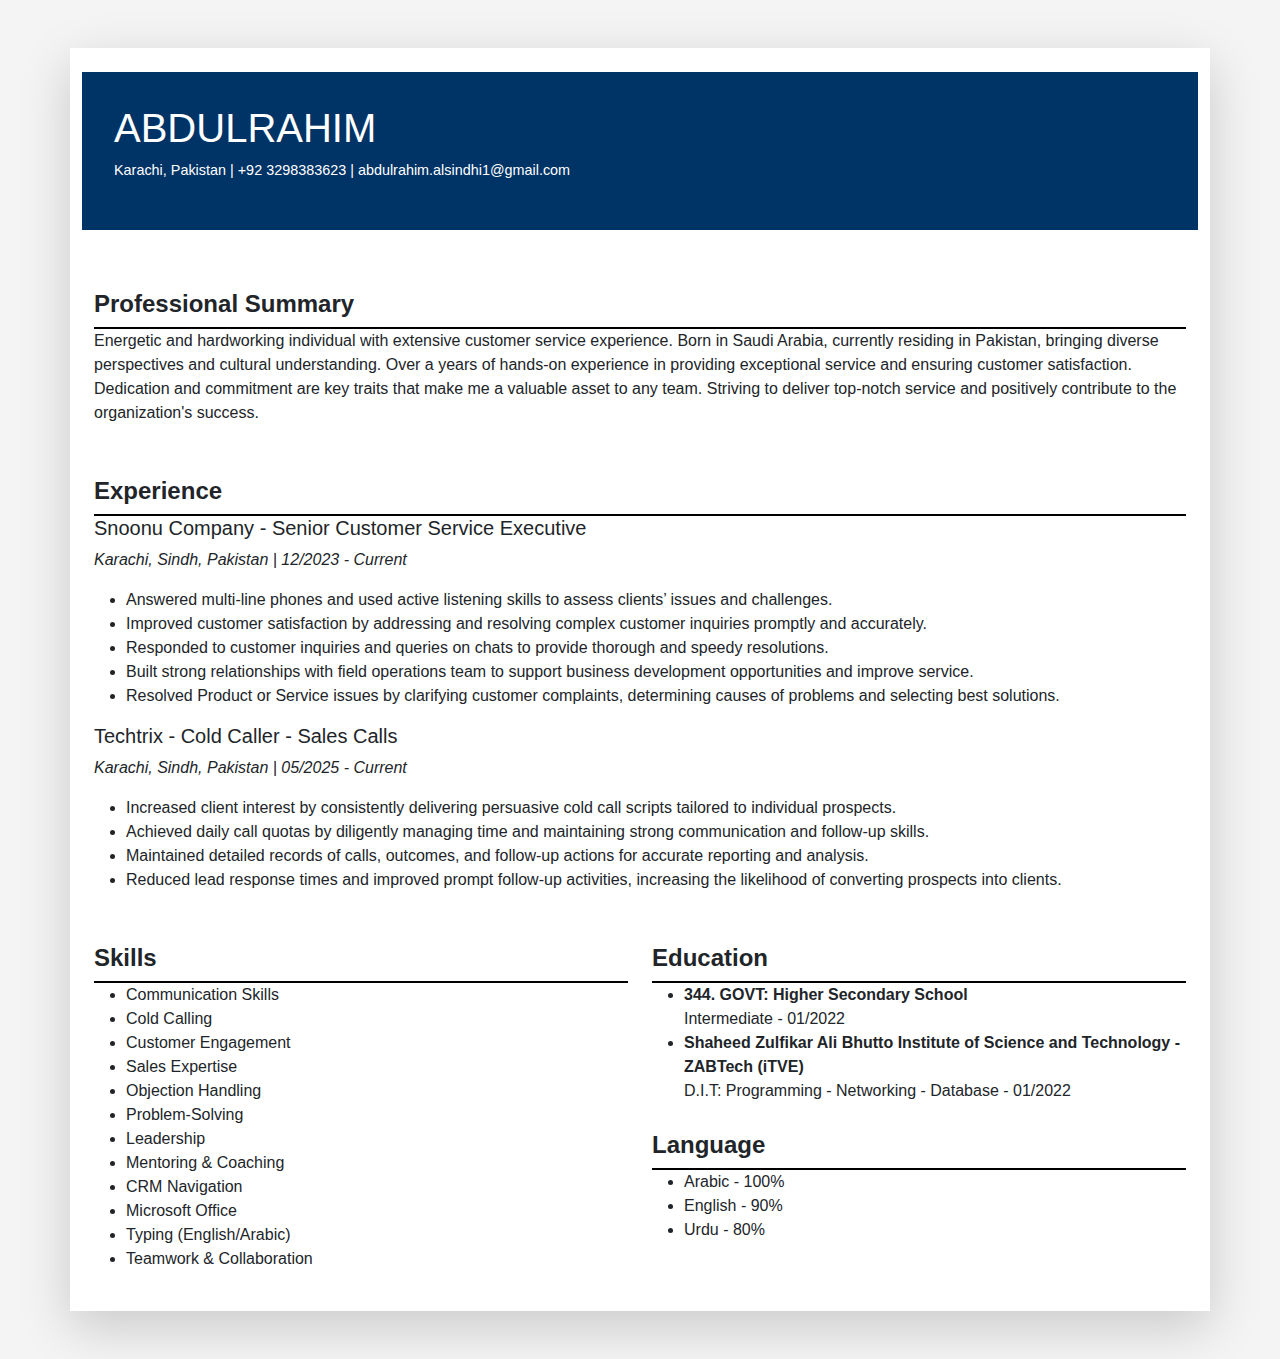
<file: abdulrahim_portfolio.html>
<!DOCTYPE html>
<html lang="en">
<head>
    <meta charset="UTF-8">
    <meta name="viewport" content="width=device-width, initial-scale=1.0">
    <title>Abdulrahim - Portfolio</title>
    <link href="https://cdn.jsdelivr.net/npm/bootstrap@5.3.0/dist/css/bootstrap.min.css" rel="stylesheet">
    <style>
        body {
            background-color: #f4f4f4;
            font-family: Arial, sans-serif;
        }
        .section-title {
            font-size: 1.5rem;
            font-weight: bold;
            margin-top: 2rem;
            border-bottom: 2px solid #000;
            padding-bottom: 5px;
        }
        .profile-header {
            background-color: #003366;
            color: white;
            padding: 2rem;
        }
        .contact-info {
            font-size: 0.9rem;
        }
    </style>
</head>
<body>

<div class="container shadow-lg bg-white my-5 p-4">
    <div class="row">
        <div class="col-md-12 profile-header">
            <h1>ABDULRAHIM</h1>
            <p class="contact-info">Karachi, Pakistan | +92 3298383623 | abdulrahim.alsindhi1@gmail.com</p>
        </div>
    </div>

    <div class="row mt-4">
        <div class="col-md-12">
            <div class="section-title">Professional Summary</div>
            <p>Energetic and hardworking individual with extensive customer service experience. Born in Saudi Arabia, currently residing in Pakistan, bringing diverse perspectives and cultural understanding. Over a years of hands-on experience in providing exceptional service and ensuring customer satisfaction. Dedication and commitment are key traits that make me a valuable asset to any team. Striving to deliver top-notch service and positively contribute to the organization's success.</p>
        </div>
    </div>

    <div class="row">
        <div class="col-md-12">
            <div class="section-title">Experience</div>
            <h5>Snoonu Company - Senior Customer Service Executive</h5>
            <p><em>Karachi, Sindh, Pakistan | 12/2023 - Current</em></p>
            <ul>
                <li>Answered multi-line phones and used active listening skills to assess clients’ issues and challenges.</li>
                <li>Improved customer satisfaction by addressing and resolving complex customer inquiries promptly and accurately.</li>
                <li>Responded to customer inquiries and queries on chats to provide thorough and speedy resolutions.</li>
                <li>Built strong relationships with field operations team to support business development opportunities and improve service.</li>
                <li>Resolved Product or Service issues by clarifying customer complaints, determining causes of problems and selecting best solutions.</li>
            </ul>

            <h5>Techtrix - Cold Caller - Sales Calls</h5>
            <p><em>Karachi, Sindh, Pakistan | 05/2025 - Current</em></p>
            <ul>
                <li>Increased client interest by consistently delivering persuasive cold call scripts tailored to individual prospects.</li>
                <li>Achieved daily call quotas by diligently managing time and maintaining strong communication and follow-up skills.</li>
                <li>Maintained detailed records of calls, outcomes, and follow-up actions for accurate reporting and analysis.</li>
                <li>Reduced lead response times and improved prompt follow-up activities, increasing the likelihood of converting prospects into clients.</li>
            </ul>
        </div>
    </div>

    <div class="row">
        <div class="col-md-6">
            <div class="section-title">Skills</div>
            <ul>
                <li>Communication Skills</li>
                <li>Cold Calling</li>
                <li>Customer Engagement</li>
                <li>Sales Expertise</li>
                <li>Objection Handling</li>
                <li>Problem-Solving</li>
                <li>Leadership</li>
                <li>Mentoring & Coaching</li>
                <li>CRM Navigation</li>
                <li>Microsoft Office</li>
                <li>Typing (English/Arabic)</li>
                <li>Teamwork & Collaboration</li>
            </ul>
        </div>
        <div class="col-md-6">
            <div class="section-title">Education</div>
            <ul>
                <li><strong>344. GOVT: Higher Secondary School</strong><br>Intermediate - 01/2022</li>
                <li><strong>Shaheed Zulfikar Ali Bhutto Institute of Science and Technology - ZABTech (iTVE)</strong><br>D.I.T: Programming - Networking - Database - 01/2022</li>
            </ul>

            <div class="section-title mt-4">Language</div>
            <ul>
                <li>Arabic - 100%</li>
                <li>English - 90%</li>
                <li>Urdu - 80%</li>
            </ul>
        </div>
    </div>
</div>

</body>
</html>
</file>
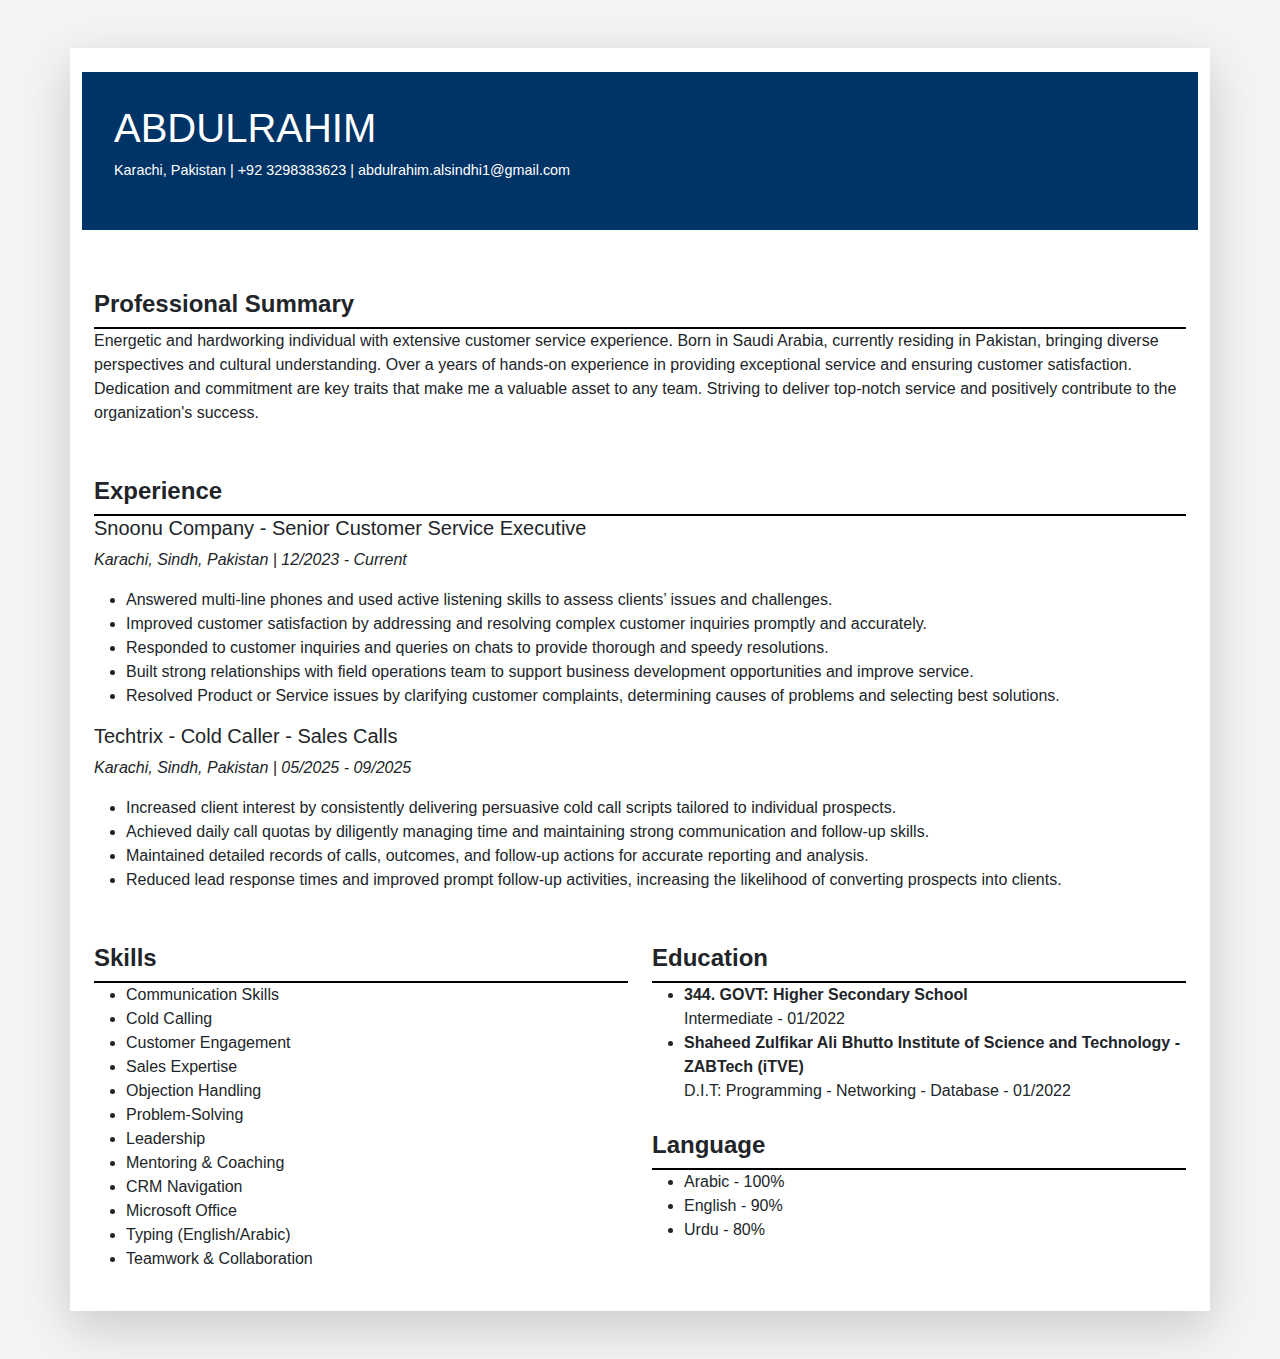
<file: cv.html>
<!DOCTYPE html>
<html lang="en">
<head>
    <meta charset="UTF-8">
    <meta name="viewport" content="width=device-width, initial-scale=1.0">
    <title>Abdulrahim - Resume</title>
    <link href="https://cdn.jsdelivr.net/npm/bootstrap@5.3.0/dist/css/bootstrap.min.css" rel="stylesheet">
    <style>
        body {
            background-color: #f4f4f4;
            font-family: Arial, sans-serif;
        }
        .section-title {
            font-size: 1.5rem;
            font-weight: bold;
            margin-top: 2rem;
            border-bottom: 2px solid #000;
            padding-bottom: 5px;
        }
        .profile-header {
            background-color: #003366;
            color: white;
            padding: 2rem;
        }
        .contact-info {
            font-size: 0.9rem;
        }
    </style>
</head>
<body>

<div class="container shadow-lg bg-white my-5 p-4">
    <div class="row">
        <div class="col-md-12 profile-header">
            <h1>ABDULRAHIM</h1>
            <p class="contact-info">Karachi, Pakistan | +92 3298383623 | abdulrahim.alsindhi1@gmail.com</p>
        </div>
    </div>

    <div class="row mt-4">
        <div class="col-md-12">
            <div class="section-title">Professional Summary</div>
            <p>Energetic and hardworking individual with extensive customer service experience. Born in Saudi Arabia, currently residing in Pakistan, bringing diverse perspectives and cultural understanding. Over a years of hands-on experience in providing exceptional service and ensuring customer satisfaction. Dedication and commitment are key traits that make me a valuable asset to any team. Striving to deliver top-notch service and positively contribute to the organization's success.</p>
        </div>
    </div>

    <div class="row">
        <div class="col-md-12">
            <div class="section-title">Experience</div>
            <h5>Snoonu Company - Senior Customer Service Executive</h5>
            <p><em>Karachi, Sindh, Pakistan | 12/2023 - Current</em></p>
            <ul>
                <li>Answered multi-line phones and used active listening skills to assess clients’ issues and challenges.</li>
                <li>Improved customer satisfaction by addressing and resolving complex customer inquiries promptly and accurately.</li>
                <li>Responded to customer inquiries and queries on chats to provide thorough and speedy resolutions.</li>
                <li>Built strong relationships with field operations team to support business development opportunities and improve service.</li>
                <li>Resolved Product or Service issues by clarifying customer complaints, determining causes of problems and selecting best solutions.</li>
            </ul>

            <h5>Techtrix - Cold Caller - Sales Calls</h5>
            <p><em>Karachi, Sindh, Pakistan | 05/2025 - 09/2025</em></p>
            <ul>
                <li>Increased client interest by consistently delivering persuasive cold call scripts tailored to individual prospects.</li>
                <li>Achieved daily call quotas by diligently managing time and maintaining strong communication and follow-up skills.</li>
                <li>Maintained detailed records of calls, outcomes, and follow-up actions for accurate reporting and analysis.</li>
                <li>Reduced lead response times and improved prompt follow-up activities, increasing the likelihood of converting prospects into clients.</li>
            </ul>
        </div>
    </div>

    <div class="row">
        <div class="col-md-6">
            <div class="section-title">Skills</div>
            <ul>
                <li>Communication Skills</li>
                <li>Cold Calling</li>
                <li>Customer Engagement</li>
                <li>Sales Expertise</li>
                <li>Objection Handling</li>
                <li>Problem-Solving</li>
                <li>Leadership</li>
                <li>Mentoring & Coaching</li>
                <li>CRM Navigation</li>
                <li>Microsoft Office</li>
                <li>Typing (English/Arabic)</li>
                <li>Teamwork & Collaboration</li>
            </ul>
        </div>
        <div class="col-md-6">
            <div class="section-title">Education</div>
            <ul>
                <li><strong>344. GOVT: Higher Secondary School</strong><br>Intermediate - 01/2022</li>
                <li><strong>Shaheed Zulfikar Ali Bhutto Institute of Science and Technology - ZABTech (iTVE)</strong><br>D.I.T: Programming - Networking - Database - 01/2022</li>
            </ul>

            <div class="section-title mt-4">Language</div>
            <ul>
                <li>Arabic - 100%</li>
                <li>English - 90%</li>
                <li>Urdu - 80%</li>
            </ul>
        </div>
    </div>
</div>

</body>
</html>
</file>
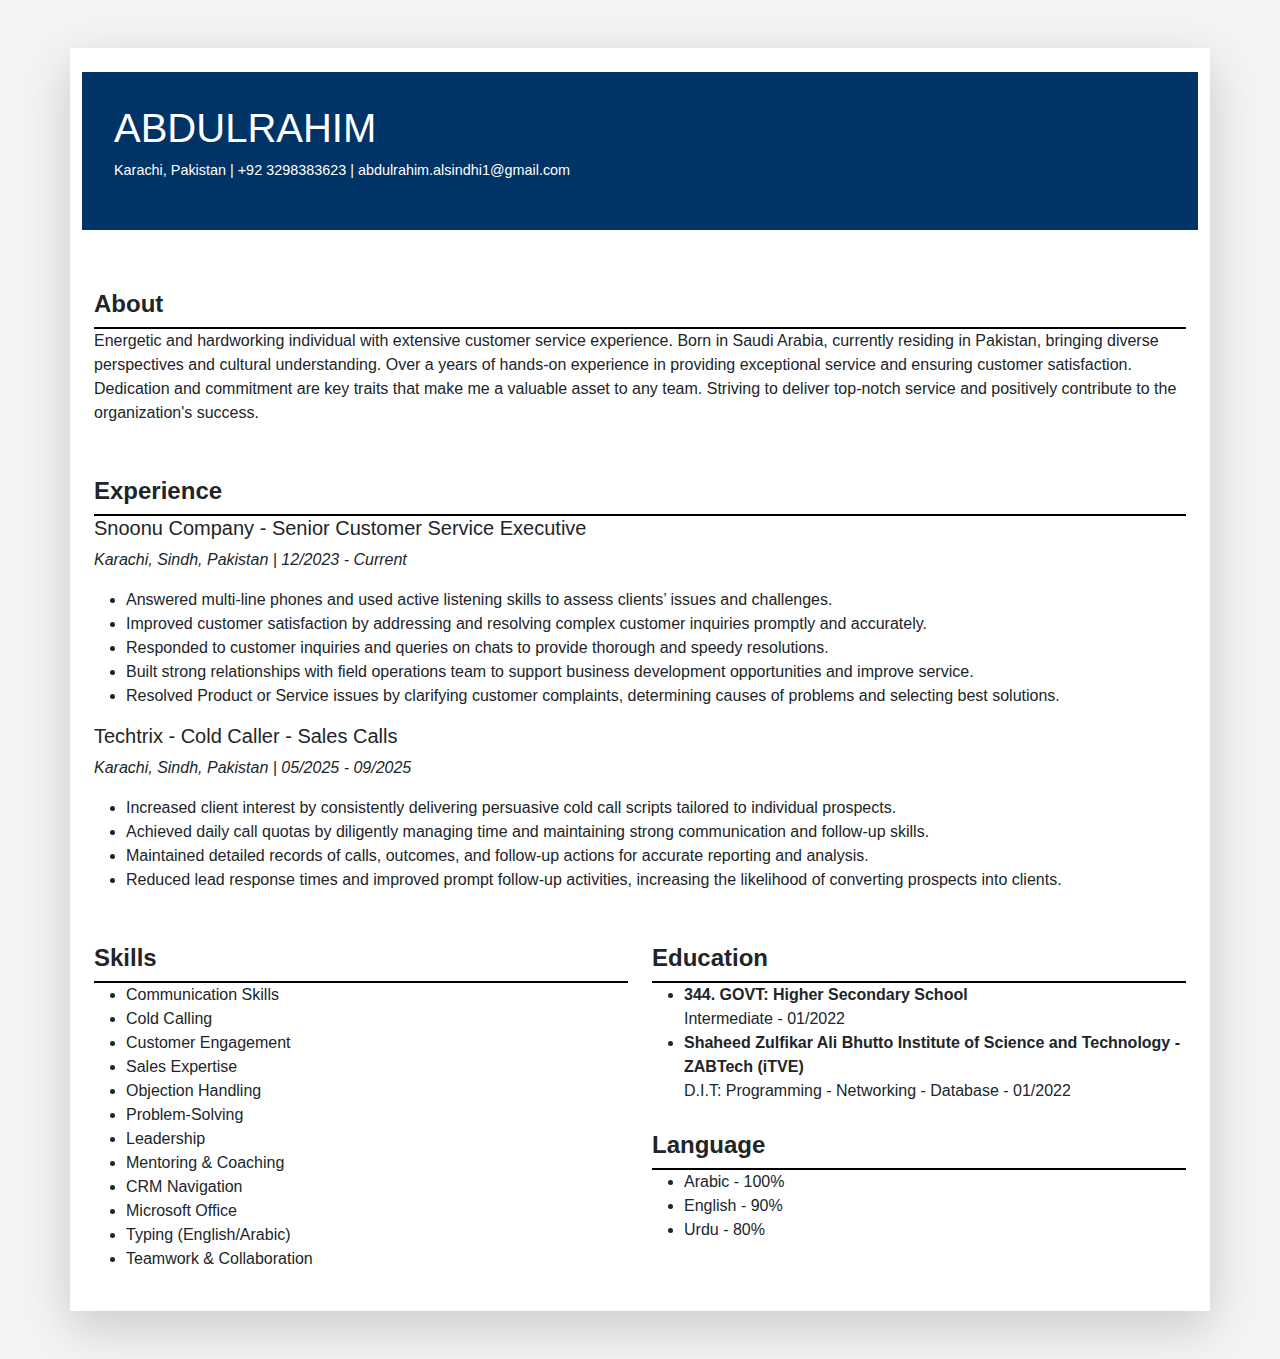
<file: Resume.html>
<!DOCTYPE html>
<html lang="en">
<head>
    <meta charset="UTF-8">
    <meta name="viewport" content="width=device-width, initial-scale=1.0">
    <title>Abdul Rahim - Resume</title>
    <link href="https://cdn.jsdelivr.net/npm/bootstrap@5.3.0/dist/css/bootstrap.min.css" rel="stylesheet">
    <style>
        body {
            background-color: #f4f4f4;
            font-family: Arial, sans-serif;
        }
        .section-title {
            font-size: 1.5rem;
            font-weight: bold;
            margin-top: 2rem;
            border-bottom: 2px solid #000;
            padding-bottom: 5px;
        }
        .profile-header {
            background-color: #003366;
            color: white;
            padding: 2rem;
        }
        .contact-info {
            font-size: 0.9rem;
        }
    </style>
</head>
<body>

<div class="container shadow-lg bg-white my-5 p-4">
    <div class="row">
        <div class="col-md-12 profile-header">
            <h1>ABDULRAHIM</h1>
            <p class="contact-info">Karachi, Pakistan | +92 3298383623 | abdulrahim.alsindhi1@gmail.com</p>
        </div>
    </div>

    <div class="row mt-4">
        <div class="col-md-12">
            <div class="section-title">About</div>
            <p>Energetic and hardworking individual with extensive customer service experience. Born in Saudi Arabia, currently residing in Pakistan, bringing diverse perspectives and cultural understanding. Over a years of hands-on experience in providing exceptional service and ensuring customer satisfaction. Dedication and commitment are key traits that make me a valuable asset to any team. Striving to deliver top-notch service and positively contribute to the organization's success.</p>
        </div>
    </div>

    <div class="row">
        <div class="col-md-12">
            <div class="section-title">Experience</div>
            <h5>Snoonu Company - Senior Customer Service Executive</h5>
            <p><em>Karachi, Sindh, Pakistan | 12/2023 - Current</em></p>
            <ul>
                <li>Answered multi-line phones and used active listening skills to assess clients’ issues and challenges.</li>
                <li>Improved customer satisfaction by addressing and resolving complex customer inquiries promptly and accurately.</li>
                <li>Responded to customer inquiries and queries on chats to provide thorough and speedy resolutions.</li>
                <li>Built strong relationships with field operations team to support business development opportunities and improve service.</li>
                <li>Resolved Product or Service issues by clarifying customer complaints, determining causes of problems and selecting best solutions.</li>
            </ul>

            <h5>Techtrix - Cold Caller - Sales Calls</h5>
            <p><em>Karachi, Sindh, Pakistan | 05/2025 - 09/2025</em></p>
            <ul>
                <li>Increased client interest by consistently delivering persuasive cold call scripts tailored to individual prospects.</li>
                <li>Achieved daily call quotas by diligently managing time and maintaining strong communication and follow-up skills.</li>
                <li>Maintained detailed records of calls, outcomes, and follow-up actions for accurate reporting and analysis.</li>
                <li>Reduced lead response times and improved prompt follow-up activities, increasing the likelihood of converting prospects into clients.</li>
            </ul>
        </div>
    </div>

    <div class="row">
        <div class="col-md-6">
            <div class="section-title">Skills</div>
            <ul>
                <li>Communication Skills</li>
                <li>Cold Calling</li>
                <li>Customer Engagement</li>
                <li>Sales Expertise</li>
                <li>Objection Handling</li>
                <li>Problem-Solving</li>
                <li>Leadership</li>
                <li>Mentoring & Coaching</li>
                <li>CRM Navigation</li>
                <li>Microsoft Office</li>
                <li>Typing (English/Arabic)</li>
                <li>Teamwork & Collaboration</li>
            </ul>
        </div>
        <div class="col-md-6">
            <div class="section-title">Education</div>
            <ul>
                <li><strong>344. GOVT: Higher Secondary School</strong><br>Intermediate - 01/2022</li>
                <li><strong>Shaheed Zulfikar Ali Bhutto Institute of Science and Technology - ZABTech (iTVE)</strong><br>D.I.T: Programming - Networking - Database - 01/2022</li>
            </ul>

            <div class="section-title mt-4">Language</div>
            <ul>
                <li>Arabic - 100%</li>
                <li>English - 90%</li>
                <li>Urdu - 80%</li>
            </ul>
        </div>
    </div>
</div>

</body>
</html>
</file>
